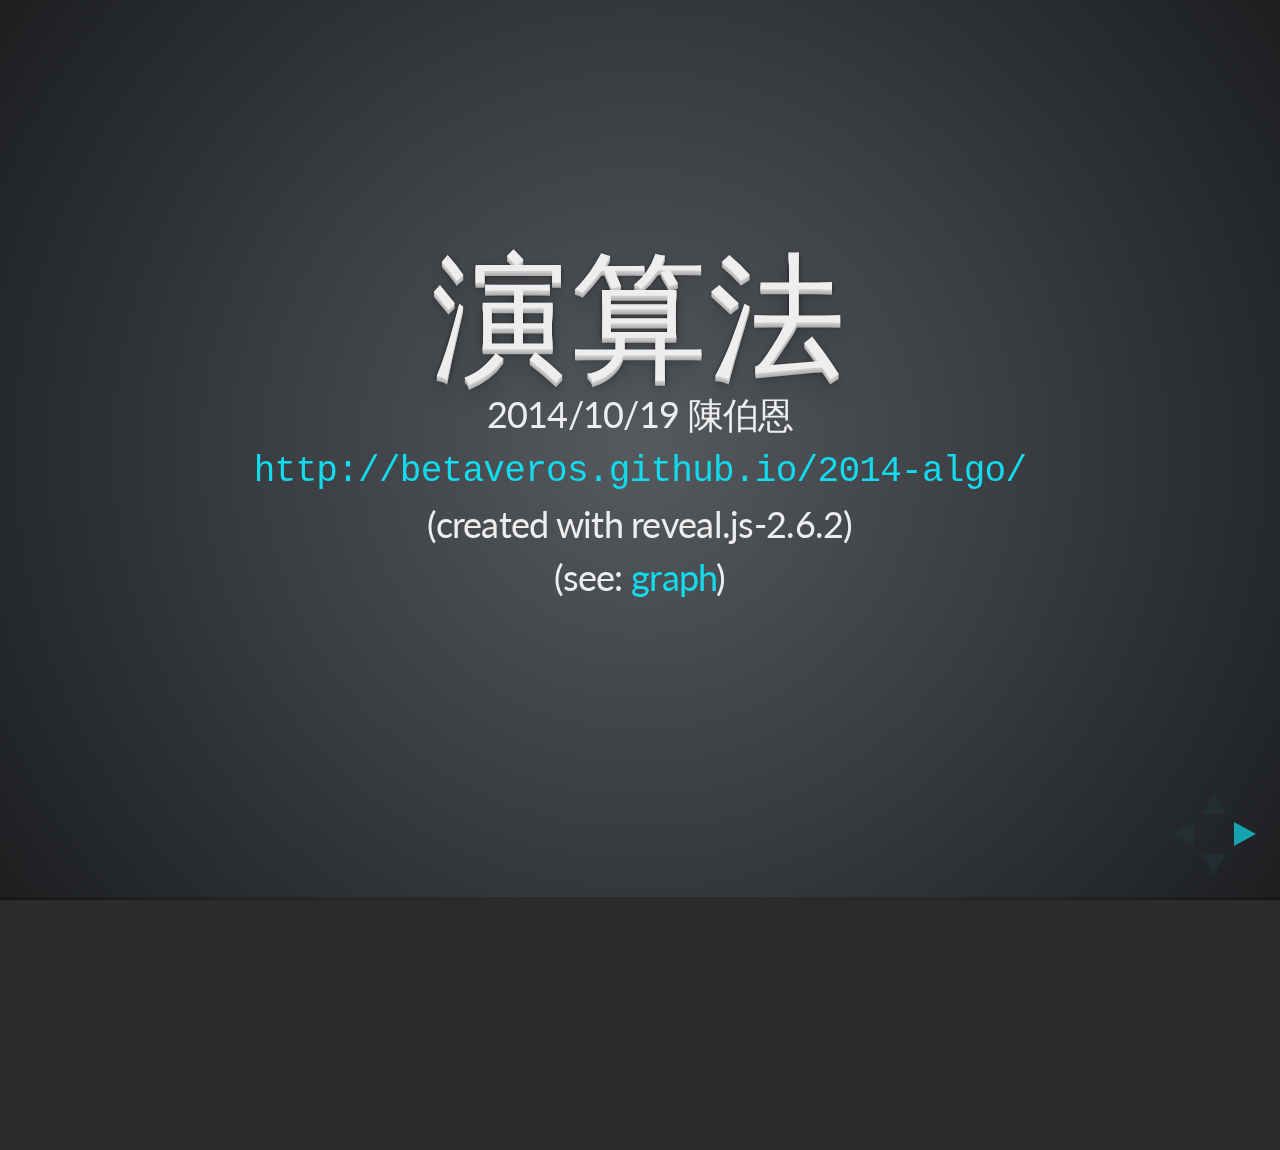
<file: index.html>
<!doctype html>
<html lang="en">
  <!-- vim:set et ts=2 sw=2 sts=2: -->
  <head>
    <meta charset="utf-8">
    <title>演算法／陳伯恩</title>
    <meta name="apple-mobile-web-app-capable" content="yes" />
    <meta name="apple-mobile-web-app-status-bar-style" content="black-translucent" />
    <meta name="viewport" content="width=device-width, initial-scale=1.0, maximum-scale=1.0, user-scalable=no">
    <link rel="stylesheet" href="css/reveal.min.css">
    <link rel="stylesheet" href="css/theme/default.css" id="theme">
    <style>
      table.centertable td, table.centertable th { text-align: center; }
      .reveal sup, .reveal sub { font-size: 75%; } strong { color: #f99; }
      table.boxed { border-collapse: collapse; }
      table.boxed td { border: 2px solid silver; }
      table.boxed td.noboxed { border-width: 0; }
    </style>
    <!-- For syntax highlighting -->
    <link rel="stylesheet" href="lib/css/zenburn.css">

    <!-- If the query includes 'print-pdf', include the PDF print sheet -->
    <script>
      if( window.location.search.match( /print-pdf/gi ) ) {
        var link = document.createElement( 'link' );
        link.rel = 'stylesheet';
        link.type = 'text/css';
        link.href = 'css/print/pdf.css';
        document.getElementsByTagName( 'head' )[0].appendChild( link );
      }
    </script>
    <!--[if lt IE 9]>
    <script src="lib/js/html5shiv.js"></script>
    <![endif]-->
  </head>
  <body>
    <div class="reveal">
      <div class="slides">
        <section>
          <h1>演算法</h1>
          <p>2014/10/19 陳伯恩</p>
          <p><a href="http://betaveros.github.io/2014-algo/#/"><code>http://betaveros.github.io/2014-algo/</code></a></p>
          <p>(created with reveal.js-2.6.2)</p>
          <p>(see: <a href="graph.html">graph</a>)</p>
        </section>

        <section>
          <section>
            <h2>程式世界</h2>
          </section>
          <section>
            <h2>C(++)</h2>
            <ul>
              <li>資訊比賽基本上全靠它</li>
              <li>古老，所以很多人用</li>
              <li>低階，貼近機器</li>
              <li>程式跑得快而且記憶體用的直接，但寫起來比較累</li>
            </ul>
          <pre><code data-trim class="cpp">
bool isPrime(int n) {
    if (n &lt;= 1) return false;
    for (int p = 2; p * p &lt;= n; p++) {
        if (n % p == 0) return false;
    }
    return true;
}
          </code></pre>
          </section>
          <section>
            <h2>Python</h2>
            <ul>
              <li>個人推薦初學者語言</li>
              <li>美國大學似乎越來越多？</li>
              <li>高階，簡潔，配件多，有社群</li>
              <li>Google, NASA, NumPy, Sage...</li>
            </ul>
          <pre><code data-trim class="python">
from math import sqrt
def isPrime(n):
    if n &lt;= 1: return False
    for p in range(2, int(sqrt(n))+1):
        if n % p == 0: return False
    return True
          </code></pre>
          </section>
          <section>
            <h2>JavaScript</h2>
            <ul>
              <li>網路的語言！這個投影片背後就是它</li>
              <li>雖然名字類似，但跟「Java」語言其實不像</li>
              <li>設計有不少（公認為的）缺點⋯⋯例如，沒有整數，只有浮點數⋯⋯</li>
              <li><code>[1] != [1]</code>, <code>[1] == 1</code>!?</li>
            </ul>
          <pre><code data-trim class="javascript">
function isPrime(n) {
    if (n &lt;= 1) return false;
    for (var p = 2; p * p &lt;= n; p++) {
        if (n % p == 0) return false;
    }
    return true;
}
          </code></pre>
          </section>
          <section>
            <h2>Haskell</h2>
            <ul>
              <li>個人嗜好</li>
              <li>純函數式語言，充滿高等數學抽象代數(abstract algebra)跟範疇論(category theory)的東西</li>
              <li>學習Haskell會強迫你重新學習如何寫程式</li>
            </ul>
          <pre><code data-trim class="haskell">
isPrime :: (Integral a) =&gt; a -&gt; Bool
isPrime n
      | n &lt;= 1 = False
      | otherwise = all ((/= 0) . (n `mod`)) $
            takeWhile ((&lt;= n) . (^2)) [2..]
          </code></pre>
          </section>
          <section>
            <h2>以上語言選擇純屬個人觀點</h2>
            <p>程式語言超級多，每個人喜好不同</p>
            <ul>
              <li>C++ ~ Java, Objective-C, C#, D, Go, Rust</li>
              <li>Python, JavaScript ~ Perl, PHP, Ruby, Lua</li>
              <li><a href="https://github.com/jashkenas/coffeescript/wiki/List-of-languages-that-compile-to-JS">compile to JavaScript</a> ~ CoffeeScript, Coco, LiveScript, etc.</li>
              <li>Haskell ~ OCaml/SML, F#, Scala</li>
              <li>還有一大群Lisp: Common Lisp, Scheme, Clojure, Racket</li>
              <li>看<a href="http://www.tiobe.com/index.php/content/paperinfo/tpci/index.html">TIOBE index</a>（雖然它的算法也有人批評）</li>
            </ul>
          </section>
          <section>
            <h2>更別說模組了</h2>
            <p>假設你要<a href="https://wiki.python.org/moin/WebFrameworks/">用Python寫個網站好了</a></p>
            <ul>
              <li>Django?</li>
              <li>Pyramid?</li>
              <li>TurboGears?</li>
              <li>Zope2?</li>
              <li>CubicWeb?</li>
              <li>Flask?</li>
              <li>???</li>
            </ul>
          </section>
          <section>
            <h2>還有工具⋯⋯</h2>
            <table class="reveal centertable">
            <tr><th>Vim</th><th>Git / GitHub</th></tr>
            <tr><td><a href="http://www.vim.org/"><img src="vim_editor.gif" alt="[Vim The editor]" width="250" height="120" /></a></td><td><a href="https://github.com/"><img src="octocat.png" alt="[Octocat]" width="224" height="224" /><br/>©® GitHub 2014</a></td></tr>
            </table>
            <a href="https://github.com/betaveros/2014-algo">Fork me!</a>
          </section>
        </section>
        <section>
          <section>
            <h2>學程式要做什麼？</h2>
            <ul>
              <li>比賽</li>
              <li>寫網頁</li>
              <li>寫遊戲</li>
              <li>工作面試</li>
              <li>協助科展</li>
              <li>好玩</li>
            </ul>
          </section>
          <section>
            <img src="sortgnu.png" alt="Joshua Schulter's Gnome Sort implementation in Piet" width="1026" height="308"/>
            <p><a href="http://www.dangermouse.net/esoteric/piet/samples.html">Piet Program Gallery</a></p>
            <p>&copy; Joshua Schulter under <a href="gpl-2.0.txt">GPL</a></p>
          </section>
          <section>
            <h2>學演算法要做什麼？</h2>
            <ul>
              <li><strong>比賽</strong></li>
            </ul>
            <p>
            當然做其他事情也需要學演算法，但更會遇到很多<strong>架構／設計</strong>的問題，或是需要學習用各種<strong>模組跟API</strong>，或是<strong>debug</strong>。
            </p>
          </section>
        </section>
        <section data-background="#990000">
          <h2>不相關的話到這邊</h2>
        </section>
        <section>
          <section>
            <h2>演算法是什麼？</h2>
            <ul>
              <li>有限(finite)</li>
              <li>明確(definite)</li>
              <li>輸入(input)(零個或更多)</li>
              <li>輸出(output)</li>
              <li>有效(effective)</li><!-- example: addition -->
            </ul>
            <p>(Knuth, <i>The Art of Computer Programming</i>)</p>
          </section>
          <section>
            <h2>演算法是什麼？</h2>
            <img src="324px-LampFlowchart_ZhT.svg.png" alt="flowchart" width="324" height="442" />
            <p>Source: <a href="https://commons.wikimedia.org/wiki/File:LampFlowchart_ZhT.svg">Wikicommons</a></p>
            <p>這是演算法嗎？</p>
          </section>
          <section>
            <h2>演算法是什麼？</h2>
            <p>可以解決的問題：</p>
            <ul>
              <li>GCD</li>
              <li>排序：如何把一個數列重排成遞增的？</li>
              <li>快速冪：如何計算b<sup>n</sup> mod m?</li>
              <li>質數判斷；質因數分解<ul><li>RSA加密法就是依靠沒有快速的質因數分解演算法</li></ul></li>
              <li>凸包：給定一些平面上的點，如何計算它們的凸包頂點？</li>
            </ul>
          </section>
        </section>
        <section>
          <section>
            <h2>GCD</h2>
          </section>
          <section>
            <h2>GCD</h2>
            <p>gcd(a, b) = ?</p>
            <ol class="fragment">
              <li>If b = 0 then gcd(a, b) = a</li>
              <li>If b ≠ 0 then gcd(a, b) = gcd(b, a mod b)</li>
            </ol>
            <p class="fragment">「= 0」、「mod」是有限、明確、有效的。</p>
            <p class="fragment">在GCD裡面再計算一次GCD是明確、有效的（做同樣的判斷、計算，直到有答案為止）。</p>
            <p class="fragment">是有限的（為什麼？）</p>
          </section>
          <section>
            <h2>GCD</h2>
            <table class="reveal centertable">
              <tr><th>a</th><th>b</th></tr>
              <tr><td>39</td><td>15</td></tr>
              <tr class="fragment"><td colspan="2">39 mod 15 = 9</td></tr>
              <tr class="fragment"><td>15</td><td>9</td></tr>
              <tr class="fragment"><td colspan="2">15 mod 9 = 6</td></tr>
              <tr class="fragment"><td>9</td><td>6</td></tr>
              <tr class="fragment"><td colspan="2">9 mod 6 = 3</td></tr>
              <tr class="fragment"><td>6</td><td>3</td></tr>
              <tr class="fragment"><td colspan="2">6 mod 3 = 0</td></tr>
              <tr class="fragment"><td>3</td><td>0</td></tr>
              <tr class="fragment"><td colspan="2">gcd(39, 15) = &hellip; = gcd(3, 0) = 3</td></tr>
            </table>
          </section>
        </section>
        <section>
          <h2>比賽中的演算法是什麼？</h2>
          <ul>
            <li>有限(在時限內跑完)</li>
            <li>明確(能寫成程式碼)</li>
            <li>輸入(出題者給的)</li>
            <li>輸出(必須跟出題者相符)</li>
            <li>有效(能寫成程式碼)</li>
          </ul>
        </section>
        <section>
          <h2>比賽</h2>
          <ul>
            <li>學科能力競賽－校內賽、地區賽、全國賽</li>
            <li>選訓營、(APIO、)IOI</li>
            <li>NPSC (@ 台大)</li>
            <li>ACM-ICPC</li>
            <li>網上：Codeforces, TopCoder, USACO, Google Code Jam etc.</li>
          </ul>
        </section>
        <section>
          <section>
            <h2>比賽時在幹嘛？</h2>
            <ul>
              <li>讀題目</li><!-- bring IOI problems to read -->
              <li>寫程式</li>
              <li>上傳</li>
              <li>等回傳AC, WA, TLE*</li>
              <li>下一題</li>
            </ul>
            <p>線上賽似乎都很殘忍的只回傳部分訊息</p>
          </section>
          <section>
            <img src="cf1.png" alt="Codeforces AC!" width="627" height="221" />
          </section>
          <section>
            <img src="cf2.png" alt="Codeforces WA!" width="624" height="324" />
          </section>
          <section>
            <img src="poj.png" alt="POJ lots of crazy errors" width="522" height="229" />
            <blockquote>
              為信仰而戰！<br/>
              遍、地、開、WA！<br/>
              &mdash; rilak
              <!-- https://www.facebook.com/SEVEnRilak/posts/645397128865575 -->
            </blockquote>
          </section>
        </section>
        <section>
          <section>
            <h2>前提</h2>
            <ul>
              <li>宣告變數、四（五）則運算、輸入輸出</li>
              <li>定義、呼叫函數／子程序</li>
              <li>比較運算子</li>
              <li>if, while, for</li>
              <li>數組(array)</li>
            </ul>
            <p>學過的先做一下題目吧。例如挑戰2013 NPSC高中組決賽破台。(先做A, C, G)</p>
          </section>
          <section>
            <h2>宣告變數、四（五）則運算、輸入輸出</h2>
            <pre><code data-trim class="cpp">
int a, b;
cin &gt;&gt; a &gt;&gt; b;
cout &lt;&lt; a + b &lt;&lt; endl;
cout &lt;&lt; a - b &lt;&lt; endl;
cout &lt;&lt; a * b &lt;&lt; endl;
cout &lt;&lt; a / b &lt;&lt; endl; // !!!
cout &lt;&lt; a % b &lt;&lt; endl; // mod
//   7  / 3 = ?
// (-7) / 3 = ?
// (-7) % 3 = ?
            </code></pre>
          </section>
          <section>
            <h2>宣告變數、四（五）則運算、輸入輸出</h2>
            <pre><code data-trim class="cpp">
int x; // -2^31 ~ 2^31 - 1（通常）
double y; // 浮點，可表示非整數。不完全精確，所以比較時請小心
// 例：abs(y - yy) &lt; 1e-8
long long z; // -2^63 ~ 2^63 - 1（通常）

// 常需要打"long long"都會感到困擾。
typedef long long ll;
ll y;
// 請不要在競賽外這樣寫
            </code></pre>
          </section>
          <section>
            <h2>定義、呼叫函數／子程序</h2>
            <pre><code data-trim class="cpp">
#include &lt;iostream&gt;
using namespace std;
int cube(int x) {
    return x * x * x;
}
int main() {
    cout &lt;&lt; cube(7) &lt;&lt; endl;
}
            </code></pre>
            <p>順帶一提，競賽爭手速跟思考速度，在程式競賽之外寫<code>using namespace std;</code>其實不是好習慣</p>
          </section>
          <section>
            <h2>比較運算子</h2>
            <pre><code data-trim class="cpp">
int a, b;
cin &gt;&gt; a &gt;&gt; b;
if (a == b) cout &lt;&lt; "相等" &lt;&lt; endl;
if (a != b) cout &lt;&lt; "不相等" &lt;&lt; endl;
if (a &lt; b) cout &lt;&lt; "小於" &lt;&lt; endl;
if (a &gt; b) cout &lt;&lt; "大於" &lt;&lt; endl;
if (a &lt;= b) cout &lt;&lt; "小於等於" &lt;&lt; endl;
if (a &gt;= b) cout &lt;&lt; "大於等於" &lt;&lt; endl;
            </code></pre>
            <p>單獨<code>!</code>就是「非」的意思，跟<code>=</code>結合為「不等於」很好記。（晚一點會看到）</p>
          </section>
          <section>
            <h2>if, while, for</h2>
            <pre><code data-trim class="cpp">
#include &lt;iostream&gt;
void printTwoFactors(int x) {
    int c = 0;
    while (x % 2 == 0) { x /= 2; c++; } // 被執行零至多次，直到x是奇數為止
    if (c &gt; 0) { // 執行一次，或不執行
        cout &lt;&lt; "2^" &lt;&lt; c &lt;&lt; " * " &lt;&lt; x &lt;&lt; endl;
    } else { // if後的else可加可不加
        cout &lt;&lt; x &lt;&lt; endl;
    }
}
int main() {
    for (int i = 0; i &lt; 100; i++) { // 最常用法
        printTwoFactors(i); // i會跑遍1到100
    }
}
            </code></pre>
          </section>
          <section>
            <h2>數組(array)</h2>
            <p><code>int a0, a1, a2, a3, ..., a99;</code></p>
            <p>⇒ <code>int a[100];</code></p>
            <p><code>a[0], a[1], a[2], ..., a[99];</code></p>
            <pre><code data-trim class="cpp">
#include &lt;iostream&gt;
int div[100];
int main() {
    for (int i = 1; i &lt; 100; i++) {
        for (int j = i; j &lt; 100; j += i) { // j = i, 2i, 3i...
            div[j]++;
        }
        cout &lt;&lt; i &lt;&lt; ": " &lt;&lt; div[i] &lt;&lt; endl;
    }
}
            </code></pre>
          </section>
        </section>
        <section>
          <section>
            <h2>進階語法</h2>
            <p>初階可以先跳過；大約照重要性跟實用性遞減排序。</p>
            <p>我寫的有點過火，不用看完</p>
            <ul>
              <li><code>?:</code></li>
              <li>邏輯運算子</li>
              <li><code>&lt;algorithm&gt;</code>, <code>&lt;vector&gt;</code></li>
              <li><code>&lt;cstdio&gt;</code></li>
            </ul>
          </section>
          <section>
            <h2><code>?:</code></h2>
            <p>可以當成一個值或算式的<code>if</code>/<code>else</code></p>
            <pre><code data-trim class="cpp">
if (a == 1) {
    cout &lt;&lt; b &lt;&lt; endl;
} else {
    cout &lt;&lt; (-b) &lt;&lt; endl;
}
            </code></pre>
            <p>↕</p>
            <pre><code data-trim class="cpp">
cout &lt;&lt; (a == 1 ? b : (-b)) &lt;&lt; endl;
            </code></pre>
            <p>另外，<code>==</code>跟其他比較式的結果都也是數字：0（false、假）或1（true、真）</p>
            <p><code>if</code>、<code>while</code>、<code>for</code>、<code>?:</code>都把0當成false，≠0當成true。不過你不知道這件事寫出來的程式會比較可讀。</p>
          </section>
          <section>
            <h2>邏輯運算子</h2>
            <p><code>&amp;&amp;</code>, <code>||</code>, <code>!</code></p>
            <p>and, or, not</p>
            <p>「且」、「或」、「非」</p>
            <p><code>1 &amp;&amp; 1</code> = 1</p>
            <p><code>1 &amp;&amp; 0</code> = <code>0 &amp;&amp; 1</code> = <code>0 &amp;&amp; 0</code> = 0</p>
            <p><code>1 || 1</code> = <code>1 || 0</code> = <code>0 || 1</code> = 1</p>
            <p><code>0 || 0</code> = 0</p>
            <pre><code data-trim class="cpp">
if (a == 0 || b == 0) {
    cout &lt;&lt; "至少有一個0";
}
            </code></pre>
          </section>
          <section>
            <h2><code>&lt;algorithm&gt;</code>, <code>&lt;vector&gt;</code></h2>
            <pre><code data-trim class="cpp">
#include &lt;algorithm&gt;
#include &lt;vector&gt;
using namespace std;
int a[100];
vector&lt;int&gt; v;
int main() {
    for (int i = 0; i &lt; 100; i++) {
        cin &gt;&gt; a[i];
    }
    for (int i = 0; i &lt; 100; i++) {
        int x; scanf("%d", &amp;x);
        v.push_back(x); // !
    }
    sort(a, a + 100); // !!
    sort(v.begin(), v.end()); // !!!
}
            </code></pre>
          </section>
          <section>
            <h2><code>&lt;cstdio&gt;</code></h2>
            <p>雖然cin, cout用起來很順手，不過比賽用它遲早會被雷：</p>
            <p><strong>速度慢！</strong></p>
            <pre><code data-trim class="cpp">
#include &lt;cstdio&gt;
using namespace std;
int main() {
    int a, b;
    scanf("%d%d", &amp;a, &amp;b);
    printf("%d%d", a, b);
}
            </code></pre>
            <p>C留下來的函數，所以傳入<code>scanf</code>的變數需要用<code>&amp;</code>（包成指標）。</p>
            <ul>
              <li><code>%d</code> = int</li>
              <li><code>%lld</code> OR <code>%I64d</code> (看OS) = long long</li>
            </ul>
          </section>
          <section>
            <h2><code>&lt;cstdio&gt;</code></h2>
            <p>不過如果要輸出浮點數的時候⋯⋯</p>
            <pre><code data-trim class="cpp">
#include &lt;cstdio&gt;
#include &lt;iostream&gt;
#include &lt;iomanip&gt;
using namespace std;
int main() {
    double x;
    printf("%.15lf\n", x);
    cout &lt;&lt; fixed &lt;&lt; setprecision(15) &lt;&lt; x &lt;&lt; endl;
}
            </code></pre>
          </section>
          <section>
            <h2><code>&lt;cstdio&gt;</code></h2>
            <p>對了，還有字串輸入輸出</p>
            <p>字串結尾有一個\0 (ascii 0)</p>
            <pre><code data-trim class="cpp">
#include &lt;cstdio&gt;
#include &lt;iostream&gt;
using namespace std;
char buf[108]; // 小心\r\n\0
int main() {
    // 機車的事情是這四個東西處理「讀到什麼時候都不一樣
    scanf("%100s", buf); // 讀到空白（包括\n），不讀空白本身
    // buf已經是指標（陣列），所以不用包
    fgets(buf, 100, stdin); // 讀到\n，會讀\n本身，還會放進buf
    cin.get(buf, 100); // 讀到\n，不讀\n本身
    cin.getline(buf, 100); // 讀到\n，會讀\n，但不會寫進buf
}
            </code></pre>
          </section>
          <section>
            <h2>struct</h2>
            <pre><code data-trim class="cpp">
#include &lt;cmath&gt;
struct Point {
    int x;
    int y;
};
Point pts[100];
vector&lt;Point&gt; ptv;
double dist(Point a, Point b) {
    double xd = a.x - b.x;
    double yd = a.y - b.y;
    return std::sqrt(xd * xd + yd * yd);
}
            </code></pre>
          </section>
          <section>
            <h2>為什麼要struct</h2>
            <pre><code data-trim class="cpp">
#include &lt;bits/stdc++.h&gt;
struct Point {
    int x;
    int y;
    // ↓↓↓ 這一行基本上要背起來 ↓↓↓
    bool operator&lt;(const Point &amp; o) const {
        if (x != o.x) return x &lt; o.x;
        return y &lt; o.y;
    }
};
vector&lt;Point&gt; ptv;
int main() {
    // ... 輸入到ptv之類的 ...
    sort(ptv.begin(), ptv.end());
}
            </code></pre>
          </section>
          <section>
            <h2>reference</h2>
            <p>（中文似乎真的翻做「參考」，不過我覺得「別名」比較貼切）</p>
            <p>函數要修改外面傳進來的變數的時候（常常用來回傳多個值）</p>
            <pre><code data-trim class="cpp">
int egcd(int a, int b, int &amp; ac, int &amp; bc) {
    if (a == 0) { ac = 0; bc = 1; return b; }
    int g = egcd(b % a, a, bc, ac);
    ac -= (b / a) * bc;
    return g;
}
            </code></pre>
          </section>
          <section>
            <h2><code>&lt;map&gt;</code></h2>
            <pre><code data-trim class="cpp">
int arr[100], sarr[100];
map&lt;int,int&gt; inv;
int main() {
    for (int i = 0; i &lt; 100; i++) {
        int a;
        cin &gt;&gt; a;
        arr[i] = sarr[i] = a;
    }
    sort(sarr, sarr + 100);
    fori (i, 0, 100) inv[sarr[i]] = i;
    fori (i, 0, 100) {
        cout &lt;&lt; arr[i] &lt;&lt; " " &lt;&lt; inv[arr[i]] &lt;&lt; endl;
    }
}
            </code></pre>
          </section>
          <section>
            <h2><code>&lt;set&gt;</code></h2>
            <pre><code data-trim class="cpp">
set&lt;int&gt; s;
int main() {
    for (int i = 0; i &lt; 100; i++) {
        int a;
        cin &gt;&gt; a;
        if (s.count(a)) {
            cout &lt;&lt; a &lt;&lt; endl;
        } else {
            s.insert(a);
        }
    }
}
            </code></pre>
          </section>
          <section>
            <h2><code>&lt;queue&gt;</code></h2>
            <p>（在比賽裡）queue用<code>deque</code>模擬就好了，其實想要的是<code>priority_queue</code></p>
            <pre><code data-trim class="cpp">
priority_queue&lt;int,vector&lt;int&gt;,greater&lt;int&gt; &gt; q;
// 傳greater表示希望top要是最小的。
// 邏輯：不傳的結果是less，平常的priority（優先序）要最大的先做。
int main() {
    q.push(1);
    for (int i = 0; i &lt; 10000; i++) {
        int x = q.top();
        q.pop();
        q.push(x * 2);
        if (x % 2 == 0) q.push(x * 3);
    }
    printf("%d\n", q.top());
}
            </code></pre>
          </section>
          <section>
            <h2>STL etc.</h2>
            <ul>
              <li><code>&lt;deque&gt;</code>, <code>&lt;list&gt;</code></li>
              <li><code>&lt;queue&gt;</code> → <code>priority_queue</code></li>
              <li><code>&lt;set&gt;</code> → <code>multiset</code></li>
              <li><code>&lt;map&gt;</code> → <code>multimap</code></li>
              <li><code>&lt;utility&gt;</code> → <code>pair</code></li>
            </ul>
            <pre><code data-trim class="cpp">
cout.precision(15);
cout &lt;&lt; setprecision(15) &lt;&lt; fixed;
            </code></pre>
          </section>
          <section>
            <h2>預處理器(preprocessor)</h2>
            <p><strong>千萬不要在競賽或練習以外的場合寫這種鬼東西</strong></p>
            <pre><code data-trim class="cpp">
#define fori(i,s,e) for (int i = (s); i &lt; ((int)e); i++)
// ↑↑↑ 其他常見寫法：FOR, REP
#define allof(s) (s).begin(), (s).end()
// ↑↑↑ 其他常見寫法：ALL
#define scan_d(x) scanf("%d",&amp;(x))
#define scan_dd(x,y) scanf("%d%d",&amp;(x),&amp;(y))
vector&lt;int&gt; v;
int main() {
    fori (i, 0, 100) {
        int x; scan_d(x);
        v.push_back(i + x);
    }
    sort(allof(v));
}
            </code></pre>
          </section>
          <section>
            <h2>預處理器(preprocessor)</h2>
            <pre><code data-trim class="cpp">
// #define NDEBUG
// ↑↑↑ 也影響到&lt;cassert&gt;
#ifdef NDEBUG
#define debugf(...) ((void)0)
#else
#define debugf(...) fprintf(stderr, __VA_ARGS__)
#endif
            </code></pre>
          </section>
          <section>
            <h2>位元運算</h2>
            <pre><code data-trim class="cpp">
// 也適用於int，不過純粹拿來做位元運算的數通常用unsigned:
unsigned int a; // 0 ~ 2^32 - 1
unsigned long long b; // 0 ~ 2^64 - 1
cin &gt;&gt; a &gt;&gt; b;
cout &lt;&lt; (~a) &lt;&lt; endl;
cout &lt;&lt; (a &amp; b) &lt;&lt; endl;
cout &lt;&lt; (a | b) &lt;&lt; endl;
cout &lt;&lt; (a ^ b) &lt;&lt; endl; // 不是冪哦
cout &lt;&lt; (a &lt;&lt; b) &lt;&lt; endl; // 跟cout的意義完全不相干
cout &lt;&lt; (a &gt;&gt; b) &lt;&lt; endl; // 跟cin的意義完全不相干
            </code></pre>
          </section>
          <section>
            <h2>pointer（指標）</h2>
            <p>C留下來的。通常可以用reference的時候就盡量用reference（不會莫名奇妙爆掉），不過如果要寫複雜的資料結構(treap!!!)就不可避免</p>
            <pre><code data-trim class="cpp">
struct Node {
  int key;
  Node * lc;
  Node * rc;
  Node(int k): key(k), lc(NULL), rc(NULL) {}
  Node * find(int k) {
    if (k == key) return this;
    if (k &lt; key) return (lc == NULL) ? NULL : lc-&gt;find(k);
    return (rc == NULL) ? NULL : rc-&gt;find(k);
  }
};
            </code></pre>
          </section>
          <section>
            <h2>iterators / foreach</h2>
            <pre><code data-trim class="cpp">
vector&lt;int&gt; v;
int main() {
    // ... 輸入到v之類的 ...
    for (vector&lt;int&gt;::iterator it = v.begin();
            it != v.end();
            it++) {
        *it *= 2;
    }
    // 下面要編譯器夠新！
    for (int &amp; x : it) { x *= 2; }
    for (auto &amp; x : it) { x *= 2; }
}
// map&lt;int,char&gt;::iterator it
// pair&lt;int,char&gt; p = *it
            </code></pre>
          </section>
          <section>
            <h2>lambda</h2>
            <p>要編譯器夠新！</p>
            <pre><code data-trim class="cpp">
int main() {
    int x, y, z;
    auto rotate = [&amp;](){
        int temp = z;
        y = x;
        z = y;
        x = temp;
    };
    cin &gt;&gt; x &gt;&gt; y &gt;&gt; z;
    cout &lt;&lt; x;
    rotate();
    cout &lt;&lt; x;
    rotate();
    cout &lt;&lt; x;
}
            </code></pre>
          </section>
          <section>
            <h2>其他莫名奇妙的運算</h2>
            <p>真的很少用了，大概只有時限超緊的位元枚舉</p>
            <pre><code data-trim class="cpp">
unsigned int a;
cin &gt;&gt; a;
cout &lt;&lt; __builtin_clz(a) &lt;&lt; endl;
cout &lt;&lt; __builtin_ctz(a) &lt;&lt; endl;
cout &lt;&lt; __builtin_popcount(a) &lt;&lt; endl;
// __builtin_popcountl(unsigned long)
// __builtin_popcountll(unsigned long long)
            </code></pre>
          </section>
        </section>
        <section>
          <section>
            <h2>最無聊的A + B Problem</h2>
            <p>讀入兩個整數（絕對值不會「很大」），輸出這兩個數字之和</p>
            <p><a href="http://tioj.ck.tp.edu.tw/problems/1002">TIOJ 1002</a></p>
            <p><a href="http://zerojudge.tw/ShowProblem?problemid=a002">Zerojudge a002 (+必須處理多筆輸入)</a></p>
          </section>
          <section>
            <h2><code>iostream</code> version</h2>
            <pre><code data-trim class="cpp">
#include &lt;iostream&gt;
using namespace std;
int main() {
    int a, b;
    while (cin &gt;&gt; a &gt;&gt; b)
        cout &lt;&lt; a + b &lt;&lt; "\n";
    }
}
            </code></pre>
          </section>
          <section>
            <h2><code>cstdio</code> version</h2>
            <pre><code data-trim class="cpp">
#include &lt;cstdio&gt;
using namespace std;
int main() {
    int a, b;
    while (scanf("%d %d", &amp;a, &amp;b) != EOF) {
        printf("%d\n", a + b);
    }
}
            </code></pre>
          </section>
        </section>
        <section>
          <h2>很不正常的例子</h2>
          <h3>NPSC 2008 高中組決賽pB: 幼稚國王去旅行</h3>
          <p><a href="http://zerojudge.tw/ShowProblem?problemid=b209">Zerojudge b209</a>。請自己閱讀題目。還沒有AC過競賽題目的人可以先寫它。</p>
        </section>
        <section>
          <h2>你已經可以寫很多題目了</h2>
          <p>（加一點點數學底子）</p>
          <p><a href="http://www.tcgs.tc.edu.tw:1218/Problems">Green Judge基礎題庫</a></p>
          <p>TIOJ
          <a href="http://tioj.ck.tp.edu.tw/problems/1015">1015</a>,
          <a href="http://tioj.ck.tp.edu.tw/problems/1054">1054</a>,
          <a href="http://tioj.ck.tp.edu.tw/problems/1055">1055</a>,
          <a href="http://tioj.ck.tp.edu.tw/problems/1003">1003</a>, <a href="http://tioj.ck.tp.edu.tw/problems/1004">1004</a>, <a href="http://tioj.ck.tp.edu.tw/problems/1005">1005</a>(<a href="#/10/5">會輸出浮點數輸出到第X位</a>)</p>
          <p>ZJ <a href="http://zerojudge.tw/ShowProblem?problemid=a005">a005</a>, <a href="http://zerojudge.tw/ShowProblem?problemid=a147">a147</a>, <a href="http://zerojudge.tw/ShowProblem?problemid=a038">a038</a>, <a href="http://zerojudge.tw/ShowProblem?problemid=a034">a034</a>,
          <a href="http://zerojudge.tw/ShowProblem?problemid=a693">a693</a>,
          <a href="http://zerojudge.tw/ShowProblem?problemid=a694">a694</a>
          </p>
        </section>
        <section>
          <h2>資源</h2>
          <ul>
            <li><a href="http://www.tcgs.tc.edu.tw:1218/Problems">Green Judge</a>（台中女中，最多基礎題目）</li>
            <li><a href="http://zerojudge.tw/">Zerojudge</a>（＊題目品質不一<s>，不過至少可以測NPSC</s>）</li>
            <li><a href="http://hoj.twbbs.org/judge/">HSNU Online Judge</a>（師大附中，請確實填好資料）</li>
            <li><a href="http://tioj.ck.tp.edu.tw/">TIOJ Infor Online Judge</a>（建中，原名「Temporary」）</li>
          </ul>
          <h3>不怕英文的話，多的不得了</h3>
          <ul>
            <li><a href="http://codeforces.com/">Codeforces</a></li>
            <li><a href="http://usaco.org/">USACO</a></li>
            <li><a href="http://www.topcoder.com/">TopCoder</a></li>
            <li><a href="http://uva.onlinejudge.org/">UVa Online Judge</a></li>
            <li><a href="http://www.spoj.com/">Sphere Online Judge</a></li>
          </ul>
        </section>
        <section>
          <section>
            <h2>排序(Sorting)</h2>
            <p>基本的逃不掉。</p>
            <p>動畫支援～<a href="http://betaveros.github.io/VisualSort/">VisualSort</a></p>
          </section>
          <section>
            <h2>Selection Sort（選擇排序法）</h2>
            <p>先掃描一次，「選擇」最小的元素移到最左邊</p>
            <p>再掃描一次，「選擇」第二小的元素移到左邊</p>
            <p>再掃描一次，「選擇」第三小的元素移到左邊</p>
            <p>⋯⋯</p>
            <p>每次掃描，「選擇」剩下元素最小的移到左邊</p>
            <p>（如何選擇最小的元素？）</p>
          </section>
          <section>
            <h2>Selection Sort（選擇排序法）</h2>
            <pre><code data-trim class="cpp">
for (int i = 0; i &lt; length; i++) {
    int minIndex = i;
    for (int j = i + 1; j &lt; length; j++) {
        if (a[j] &lt; a[minIndex]) minIndex = j;
    }
    if (minIndex != i) {
        int tmp = a[i]; a[i] = a[minIndex]; a[minIndex] = t;
        // swap(a[i], a[minIndex]); in &lt;algorithm&gt;
    }
}
            </code></pre>
          </section>
          <section>
            <h2>Insertion Sort（插入排序法）</h2>
            <p>第一個元素不用排序</p>
            <p>第二個元素放到第一個元素前面或後面</p>
            <p>第三個元素放到前兩個元素前面或中間或後面</p>
            <p>第四個元素放到前三個元素某處</p>
            <p>⋯⋯</p>
            <p>左邊有一串已排序好，每次把右邊的下一個數字「插入」左邊的正確位置</p>
          </section>
          <section>
            <h2>Merge Sort</h2>
            <p>Divide &amp; Conquer 分而治之</p>
            <p>排序左半，排序右半，合併！</p>
            <ul>
              <li>合併的時候像Selection Sort每次拿最小的，不過因為兩半已經被排序好，所以至多只需要檢查兩個元素</li>
            </ul>
            <p>★ VisualSort的動畫其實不準，正統的Merge sort需要額外記憶體暫存（不然合併的時候會一直動到中間的元素，幾乎跟Insertion Sort一樣差）</p>
          </section>
          <section>
            <h2>排序(Sorting)</h2>
            <p>排序演算法還有很多。有實際用途的包括：</p>
            <ul>
              <li>quicksort</li>
              <li>heap sort</li>
              <li>counting sort</li>
              <li>radix sort</li>
            </ul>
            <p>沒有實際用途的包括：</p>
            <ul>
              <li>bubble sort</li>
              <li>gnome sort</li>
              <li>stooge sort</li>
              <li>bogosort</li>
              <li>...</li>
            </ul>
          </section>
          <section>
            <h2>排序(Sorting)</h2>
            <p>不過幾乎所有競賽中都輪不到自己寫～</p>
            <p><code>std::sort(v.begin(), v.end());</code></p>
          </section>
          <section>
            <p>另外你也可以自訂排序順序，一種方法是在<a href="#/10/8"><code>struct</code>定義<code>operator&lt;</code></a>，另一種是傳函數給<code>std::sort</code>：</p>
            <pre><code data-trim class="cpp">
bool cmp(int a, int b) {
    // a要在b前面嗎？
    return a &gt; b;
}
            </code></pre>
            <p><code>std::sort(v.begin(), v.end(), cmp);</code></p>
            <p>練習：ZJ <a href="http://zerojudge.tw/ShowProblem?problemid=a225">a225</a>, <a href="http://zerojudge.tw/ShowProblem?problemid=a915">a915</a></p>
          </section>
        </section>
        <section>
          <section>
            <h2>時間複雜度</h2>
            <h3>Time Complexity</h3>
            <p>程式跑得夠快很重要（不然會<strong>TLE</strong>！）</p>
            <p>不過怎麼知道「多快」呢？</p>
          </section>
          <section>
            <h2>時間複雜度</h2>
            <pre><code data-trim data-noescape class="bash">
$ time ./<a href="http://usaco.org/index.php?page=viewproblem2&cpid=436" style="text-decoration: underline">fairphoto</a>
real   0m0.771s
user   0m0.763s
sys    0m0.005s
$ time ./fairphoto
real   0m0.765s
user   0m0.758s
sys    0m0.005s
$ time ./fairphoto
real   0m0.781s
user   0m0.773s
sys    0m0.006s
$ time ./fairphoto
real   0m0.778s
user   0m0.771s
sys    0m0.005s
            </code></pre>
          </section>
          <section>
            <h2>時間複雜度</h2>
            <p>不能只用跑的⋯⋯</p>
            <pre><code data-trim data-noescape class="cpp">
for (int i = 0; i &lt; length; i++) {
    int minIndex = i;
    for (int j = i + 1; <span class="fragment highlight-red">j &lt; length; j++</span>) {
        <span class="fragment highlight-red">if (a[j] &lt; a[minIndex]) minIndex = j;</span>
    }
    if (minIndex != i) {
        swap(a[i], a[minIndex]);
    }
}
            </code></pre>
            <p>那一步會被跑最多次？</p>
          </section>
          <section>
            <h2>時間複雜度</h2>
            <pre><code data-trim class="cpp">
for (int i = 0; i &lt; length; i++) {
    int minIndex = i;
    for (int j = i + 1; j &lt; length; j++) {
        if (a[j] &lt; a[minIndex]) minIndex = j;
    }
    if (minIndex != i) {
        swap(a[i], a[minIndex]);
    }
}
            </code></pre>
            <p class="fragment">檢查<code>j &lt; length</code>會被執行n(n+1)/2次</p>
            <p class="fragment"><code>j++</code>會被執行n(n-1)/2次。</p>
            <p class="fragment"><code>a[j] &lt; a[minIndex]</code>會被執行n(n-1)/2次。(n = length)</p>
            <p class="fragment"><code>minIndex = j;</code>會被執行0次~n(n-1)/2次。</p>
          </section>
          <section>
            <h2>可是還是不能直接算出處理器要幾「步」</h2>
            <pre><code data-trim class="asm">
100000e54: 44 8b 1d bd 01 00 00  mov    0x1bd(%rip),%r11d
100000e5b: 45 85 db              test   %r11d,%r11d
100000e5e: 7e 5a                 jle    100000eba &lt;__Z7selsortv+0x6a&gt;
100000e60: 41 b8 01 00 00 00     mov    $0x1,%r8d
100000e66: 45 31 d2              xor    %r10d,%r10d
100000e69: 48 8d 15 b0 01 00 00  lea    0x1b0(%rip),%rdx
100000e70: 4d 8d 4a 01           lea    0x1(%r10),%r9
100000e74: 45 39 d9              cmp    %r11d,%r9d
100000e77: 4c 89 c1              mov    %r8,%rcx
100000e7a: 44 89 d7              mov    %r10d,%edi
100000e7d: 7d 3b                 jge    100000eba &lt;__Z7selsortv+0x6a&gt;
            </code></pre>
            <p>@_@</p>
          </section>
          <section>
            <h2>怎麼辦？</h2>
          </section>
          <section>
            <h2>Big-O Notation</h2>
            <p>c<sub>1</sub>n(n+1)/2 + c<sub>2</sub>n(n-1)/2 + c<sub>3</sub>n + &hellip;</p>
            <p class="fragment">(c<sub>1</sub>/2 + c<sub>2</sub>/2) × n<sup>2</sup> + &hellip;</p>
            <p class="fragment"><strong>O(n<sup>2</sup>)</strong></p>
            <p class="fragment">f(x) ∈ O(g(x)) &hArr; ∃ M, x<sub>0</sub> s.t. ∀ x &gt; x<sub>0</sub>, |f(x)| ≤ M|g(x)|</p>
            <p class="fragment">（更嚴謹的話可以寫Big-Theta Notation: Θ(n<sup>2</sup>)）</p>
          </section>
          <section>
            <h2>Big-O Notation</h2>
            <p>通常常數不會太大，演算法要跑完的重點是當n很大的時候造成的時間成長</p>
            <p>目標大概是「10<sup>7</sup>件事情」</p>
          </section>
          <section>
            <h2>Big-O Notation</h2>
            <p><a href="https://en.wikipedia.org/wiki/Time_complexity#Table_of_common_time_complexities">Wikipedia</a> |
            <a href="https://zh.wikipedia.org/wiki/%E6%97%B6%E9%97%B4%E5%A4%8D%E6%9D%82%E5%BA%A6#.E5.B8.B8.E8.A7.81.E6.97.B6.E9.97.B4.E5.A4.8D.E6.9D.82.E5.BA.A6.E5.88.97.E8.A1.A8">維基百科</a></p>
            <table class="reveal">
              <tr><th>O</th><th>n?</th></tr>
              <tr><td>O(log n)</td><td>10<sup>100</sup>+</td></tr>
              <tr><td>O(n)</td><td>10<sup>6</sup> ~ 10<sup>7</sup></td></tr>
              <tr><td>O(n log n)</td><td>10<sup>5</sup> ~ 3 × 10<sup>5</sup></td></tr>
              <tr><td>O(n<sup>2</sup>)</td><td>10<sup>3</sup> ~ 3 × 10<sup>3</sup></td></tr>
              <tr><td>O(n<sup>3</sup>)</td><td>100</td></tr>
              <tr><td>O(2<sup>n</sup>)</td><td>20 ~ 25</td></tr>
              <tr><td>O(n!)</td><td>8 ~ 10</td></tr>
            </table>
          </section>
          <section>
            <h2>Big-O Notation例外</h2>
            <p><a href="http://codeforces.com/contest/356/problem/D">Codeforces 207 Div 1 D: Bags and Coins</a></p>
            <p>不用位元運算硬壓到常數÷32就會</p>
            <ul>
              <li>TLE</li>
              <li>TLE</li>
              <li>TLE</li>
              <li>TLE</li>
            </ul>
            <p>不過這種題目很少</p>
          </section>
          <section>
            <h2>Merge Sort?</h2>
            <p>花的時間叫做T(n)</p>
            <p class="fragment">排序左半 → T(n/2)</p>
            <p class="fragment">排序右半 → T(n/2)</p>
            <p class="fragment">合併：O(n)</p>
            <p class="fragment"><strong>T(n) = 2T(n/2) + kn</strong></p>
            <p class="fragment"><strong>???</strong></p>
          </section>
          <section>
            <h2>Merge Sort?</h2>
            <table class="reveal centertable boxed">
            <tr><td colspan="8">8</td></tr>
            <tr>
              <td colspan="4">4</td>
              <td colspan="4">4</td>
            </tr>
            <tr>
              <td colspan="2">2</td>
              <td colspan="2">2</td>
              <td colspan="2">2</td>
              <td colspan="2">2</td>
            </tr>
            <tr>
              <td>1</td><td>1</td><td>1</td><td>1</td><td>1</td><td>1</td><td>1</td><td>1</td>
            </tr>
            </table>
          </section>
          <section>
            <h2>Merge Sort?</h2>
            <table class="reveal centertable boxed">
            <tr><td colspan="13">13</td></tr>
            <tr>
              <td colspan="7">7</td>
              <td colspan="6">6</td>
            </tr>
            <tr>
              <td colspan="4">4</td>
              <td colspan="3">3</td>
              <td colspan="3">3</td>
              <td colspan="3">3</td>
            </tr>
            <tr>
              <td colspan="2">2</td>
              <td colspan="2">2</td>
              <td colspan="2">2</td>
              <td>1</td>
              <td colspan="2">2</td>
              <td>1</td>
              <td colspan="2">2</td>
              <td>1</td>
            </tr>
            <tr>
              <td>1</td>
              <td>1</td>
              <td>1</td>
              <td>1</td>
              <td>1</td>
              <td>1</td>
              <td class="noboxed"></td>
              <td>1</td>
              <td>1</td>
              <td class="noboxed"></td>
              <td>1</td>
              <td>1</td>
              <td class="noboxed"></td>
            </tr>
            </table>
            <p class="fragment"><strong>O(n log n)</strong>，也是一般*排序最好的速度</p>
            <p>嚴謹／一般做法，參見<a href="https://en.wikipedia.org/wiki/Master_theorem">Master Theorem</a></p>
          </section>
        </section>
        <section>
          <section>
            <h2>Exponentiation</h2>
            <p>其實競賽中幾乎永遠都是Modular exponentiation，因為大數又難寫又把複雜度搞得亂七八糟</p>
            <p>「請輸出答案mod 10<sup>9</sup> + 7」（是質數）</p>
          </section>
          <section>
            <h2>Exponentiation</h2>
            <p>10<sup>123456789</sup> mod 10<sup>9</sup> + 7</p>
            <pre class="fragment"><code data-trim class="cpp">
long long p = 1;
for (int i = 0; i &lt; 123456789; i++) {
    p = (10 * p) % 1000000007;
}
            </code></pre>
          </section>
          <section>
            <h2>Exponentiation</h2>
            <p>10<sup>123456789</sup> = 10<sup>123456788</sup> × 10 mod 10<sup>9</sup> + 7</p>
            <p>10<sup>123456789</sup> = 10<sup>123456787</sup> × 10 × 10 mod 10<sup>9</sup> + 7</p>
            <p>10<sup>123456789</sup> = 10<sup>123456786</sup> × 10 × 10 × 10 mod 10<sup>9</sup> + 7</p>
            <p>如果是競賽這樣算大概會TLE，不過自己跑應該還是跑得出來</p>
            <p class="fragment">挑戰計算：2<sup>10<sup>16</sup></sup> mod 10<sup>17</sup> + 3</p>
            <p class="fragment">Hint: 10<sup>123456789</sup> = 10<sup>61728394</sup> × 10<sup>61728394</sup> × 10</p>
          </section>
          <section>
            <h2>這樣乘會爆long long的說</h2>
            <p>對不起我錯了</p>
            <p>小心的話，在蠻大的mod下面乘兩個long long還是做得到的啦：</p>
            <pre><code data-trim class="cpp">
long long mmul(long long a, long long b) {
    long long res = 0;
    while (a) {
        if (a % 2 == 1) res = (res + b) % MOD;
        a /= 2;
        b = (b * 2) % MOD;
    }
    return res;
}
</code></pre>
            <p>會做了嗎？</p>
          </section>
        </section>
        <section>
          <section>
            <h2>Dynamic Programming (DP)</h2>
            <p>並非單一演算法，而是一套想法，可以發展很多演算法。</p>
          </section>
          <section>
            <h2>Dynamic Programming (DP)</h2>
            <p>把一個問題切成小塊。</p>
            <p>重複子問題overlapping subproblems</p>
            <p>最佳子結構optimal substructure</p>
          </section>
          <section>
            <h2>Dynamic Programming (DP)</h2>
            <p>Fibonacci</p>
            <pre><code data-trim class="cpp">
int fibo(int ix) {
    // F(0) = 0, F(1) = 1
    if (ix == 0 || ix == 1) return ix;
    return fibo(ix - 1) + fibo(ix - 2);
}
            </code></pre>
            <p>跑跑看？</p>
          </section>
          <section>
            <h2>Dynamic Programming (DP)</h2>
            <p>fibo(10)</p>
            <p class="fragment">fibo(9) + fibo(8)</p>
            <p class="fragment">fibo(8) + fibo(7) + fibo(8)</p>
            <p class="fragment"><strong>fibo(8)</strong> + fibo(7) + <strong>fibo(8)</strong><br/>Overlapping Subproblems!</p>
          </section>
          <section>
            <h2>Dynamic Programming (DP)</h2>
            <p>Fibonacci: Bottom-Up</p>
            <pre class="fragment"><code data-trim class="cpp">
int fibo[50];
void init() {
    fibo[0] = 0;
    fibo[1] = 1;
    for (int i = 2; i &lt; 50; i++) fibo[i] = fibo[i-1] + fibo[i-2];
}
            </code></pre>
          </section>
          <section>
            <h2>Dynamic Programming (DP)</h2>
            <p>Fibonacci: Top-Down (Memoization)</p>
            <pre class="fragment"><code data-trim class="cpp">
int _fibo[50];
void init() {
    for (int i = 0; i &lt; 50; i++) _fibo[i] = -1;
}
int fibo(int ix) {
    if (_fibo[ix] != -1) return _fibo[ix];
    if (ix == 0 || ix == 1) return _fibo[ix] = ix;
    return _fibo[ix] = fibo(ix - 1) + fibo(ix - 2);
}
            </code></pre>
          </section>
          <section>
            <h2>當然不是永遠那麼容易</h2>
            <p>問題是「如何決定什麼是子問題？」</p>
            <p class="fragment">要求：</p>
            <ul>
              <li class="fragment">「如果我知道子問題的解，就知道原問題的解」
                <ul>
                <li>「如果我知道子問題的子問題的解，就知道子問題的解」</li>
                </ul>
              </li>
              <li class="fragment">「子問題不太多」</li>
            </ul>
            <p class="fragment">經驗</p>
            <p class="fragment">Longest Common Subsequence</p>
          </section>
          <section>
            <h2>Intro: Subsequence 子序列</h2>
            <p>"dynamicprogramming"</p>
            <p>"dynamic<strong>program</strong>ming" → "program"</p>
            <p>"dynam<strong>i</strong>cpr<strong>o</strong>gramm<strong>i</strong>ng" → "ioi"</p>
            <p>"dynamicprogramming" → ""</p>
            <p>"<strong>dynamicprogramming</strong>" → "dynamicprogramming"</p>
          </section>
          <section>
            <h2>LCS 最長子序列</h2>
            <p>"dynamicprogramming" vs "algorithms"</p>
            <p>"dyn<strong>a</strong>micpro<strong>gr</strong>amm<strong>i</strong>ng" vs "<strong>a</strong>l<strong>g</strong>o<strong>ri</strong>thms" → "agri"</p>
            <p class="fragment">哪裡有子問題？</p>
          </section>
          <section>
            <h2>LCS 最長子序列</h2>
            <p>"dynamicprogrammin<strong>g</strong>" vs "algorithm<strong>s</strong>"</p>
            <ul class="fragment">
              <li>"dynamicprogrammin" vs "algorithm<strong>s</strong>"</li>
              <li>"dynamicprogrammin<strong>g</strong>" vs "algorithm"</li>
            </ul>
            <p class="fragment">有用嗎？為什麼？</p>
            <p class="fragment">如果紅色的字母是同一個呢？</p>
          </section>
          <section>
            <pre><code data-trim class="cpp">
for (int i = 1; i &lt;= an; i++) {
    for (int j = 1; j &lt;= bn; j++) {
        dp[i][j] = max(dp[i-1][j], dp[i][j-1]);
        if (a[i-1] == b[j-1])
            dp[i][j] = max(dp[i][j], 1 + dp[i-1][j-1]);
        printf("%d ", dp[i][j]);
    }
    printf("\n");
}
            </code></pre>
          </section>
          <section>
            <h2>LCS 最長子序列</h2>
            <ul>
              <li><a href="http://zerojudge.tw/ShowProblem?problemid=c001">ZJ c001</a></li>
              <li><a href="http://zerojudge.tw/ShowProblem?problemid=a252">ZJ a252</a></li>
              <li><a href="http://hoj.twbbs.org/judge/problem/view/31">HOJ 31</a></li>
              <li><a href="http://codeforces.com/contest/463/problem/D">Codeforces R#264 Div 2 B</a></li>
              <li><a href="http://codeforces.com/contest/346/problem/B">Codeforces R#201 Div 1 B</a></li>
            </ul>
          </section>
          <section>
            <h2>背包問題</h2>
            <p>total 100kg → $?</p>
            <table class="reveal centertable">
              <tr><td>14kg</td><td>$25</td></tr>
              <tr><td>21kg</td><td>$36</td></tr>
              <tr><td>39kg</td><td>$60</td></tr>
              <tr><td>60kg</td><td>$82</td></tr>
              <tr><td>82kg</td><td>$99</td></tr>
            </table>
            <p>有三種版本：01，無限，Fractional</p>
            <p>第三種不需要DP（為什麼？）</p>
          </section>
          <section>
            <h2>背包問題</h2>
            <p>全部檢查？<span class="fragment">O(2<sup>n</sup>)</span></p>
            <p class="fragment">其他子問題？</p>
            <table class="reveal fragment centertable">
              <tr><td><strong>14kg</strong></td><td><strong>$25</strong></td></tr>
              <tr><td>21kg</td><td>$36</td></tr>
              <tr><td>39kg</td><td>$60</td></tr>
              <tr><td>60kg</td><td>$82</td></tr>
              <tr><td>82kg</td><td>$99</td></tr>
            </table>
            <p class="fragment">100kg → $? | 86kg → $?</p>
            <p class="fragment">| 72kg → $? | 58kg → $? | 44kg → $? | 30kg → $? | 16kg → $? | 2kg → $?</p>
          </section>
          <section>
            <h2>背包問題</h2>
            <p>Zerojudge <a href="http://zerojudge.tw/ShowProblem?problemid=d862">d862</a> <a href="http://zerojudge.tw/ShowProblem?problemid=a455">a455</a> <a href="http://zerojudge.tw/ShowProblem?problemid=a350">a350</a></p>
          </section>
          <section>
            <h2>自己試試看</h2>
            <p>TIOJ <a href="http://tioj.ck.tp.edu.tw/problems/1007">1007</a>, <a href="http://tioj.ck.tp.edu.tw/problems/1014">1014</a>, <a href="http://tioj.ck.tp.edu.tw/problems/1019">1019</a>, <a href="http://tioj.ck.tp.edu.tw/problems/1029">1029</a></p>
            <p>Codeforces <a href="http://codeforces.com/problemset/problem/455/A">R#260 Div1A</a>, <a href="http://codeforces.com/problemset/problem/417/A">RCC 2014 Div2A</a>, <a href="http://codeforces.com/problemset/problem/414/B">R#240 Div1B</a></p>
          </section>
        </section>
        <section>
          <h2>The End</h2>
        </section>
      </div>
    </div>
    <script src="lib/js/head.min.js"></script>
    <script src="js/reveal.min.js"></script>
    <script>
      // Full list of configuration options available here:
      // https://github.com/hakimel/reveal.js#configuration
      Reveal.initialize({
        controls: true,
        progress: true,
        history: true,
        center: true,

        theme: Reveal.getQueryHash().theme, // available themes are in /css/theme
        transition: Reveal.getQueryHash().transition || 'default', // default/cube/page/concave/zoom/linear/fade/none

        // Parallax scrolling
        // parallaxBackgroundImage: 'https://s3.amazonaws.com/hakim-static/reveal-js/reveal-parallax-1.jpg',
        // parallaxBackgroundSize: '2100px 900px',

        // Optional libraries used to extend on reveal.js
        dependencies: [
          { src: 'lib/js/classList.js', condition: function() { return !document.body.classList; } },
          { src: 'plugin/highlight/highlight.js', async: true, callback: function() { hljs.initHighlightingOnLoad(); } },
          { src: 'plugin/zoom-js/zoom.js', async: true, condition: function() { return !!document.body.classList; } }
        ]
      });
    </script>
  </body>
</html>
</file>
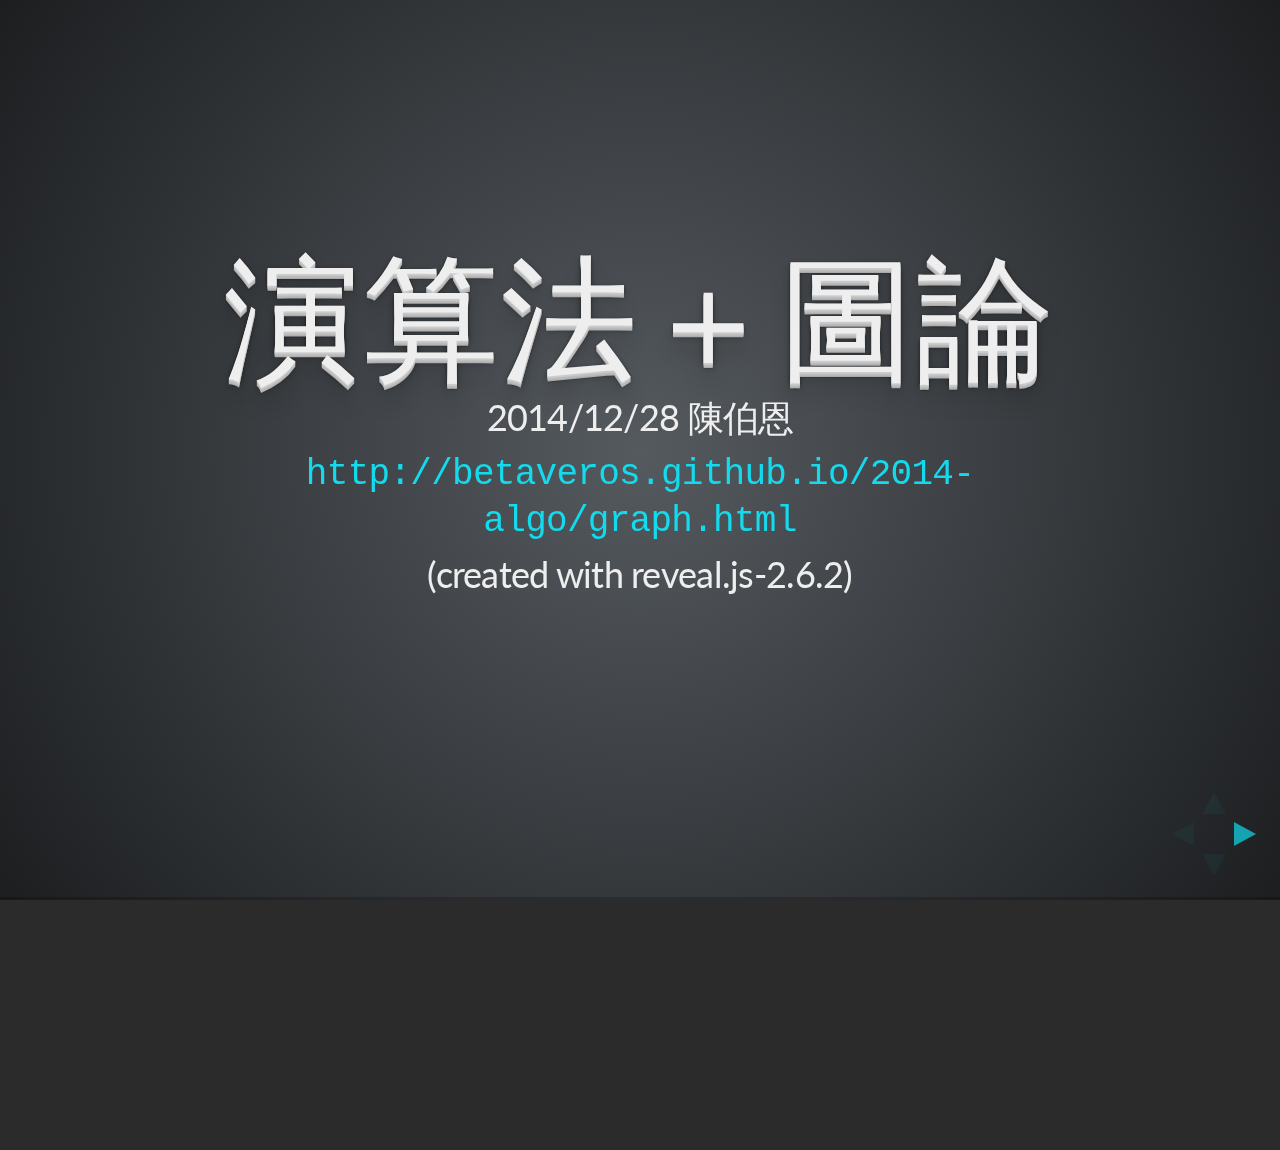
<file: graph.html>
<!doctype html>
<html lang="en">
  <!-- vim:set et ts=2 sw=2 sts=2: -->
  <head>
    <meta charset="utf-8">
    <title>演算法／陳伯恩</title>
    <meta name="apple-mobile-web-app-capable" content="yes" />
    <meta name="apple-mobile-web-app-status-bar-style" content="black-translucent" />
    <meta name="viewport" content="width=device-width, initial-scale=1.0, maximum-scale=1.0, user-scalable=no">
    <link rel="stylesheet" href="css/reveal.min.css">
    <link rel="stylesheet" href="css/theme/default.css" id="theme">
    <style>
      table.centertable td, table.centertable th { text-align: center; }
      .reveal sup, .reveal sub { font-size: 75%; } strong { color: #f99; }
      table.boxed { border-collapse: collapse; }
      table.boxed td { border: 2px solid silver; }
      table.boxed td.noboxed { border-width: 0; }
      a.imgsrc { font-size: 50%; }
    </style>
    <!-- For syntax highlighting -->
    <link rel="stylesheet" href="lib/css/zenburn.css">

    <!-- If the query includes 'print-pdf', include the PDF print sheet -->
    <script>
      if( window.location.search.match( /print-pdf/gi ) ) {
        var link = document.createElement( 'link' );
        link.rel = 'stylesheet';
        link.type = 'text/css';
        link.href = 'css/print/pdf.css';
        document.getElementsByTagName( 'head' )[0].appendChild( link );
      }
    </script>
    <!--[if lt IE 9]>
    <script src="lib/js/html5shiv.js"></script>
    <![endif]-->
  </head>
  <body>
    <div class="reveal">
      <div class="slides">
        <section>
          <h1>演算法＋圖論</h1>
          <p>2014/12/28 陳伯恩</p>
          <p><a href="http://betaveros.github.io/2014-algo/graph.html"><code>http://betaveros.github.io/2014-algo/graph.html</code></a></p>
          <p>(created with reveal.js-2.6.2)</p>
        </section>
        <section>
          <h2>先宣傳一下</h2>
          <h2><a href="http://ioicamp.csie.org/">2015 程式解題競賽集訓營</a></h2>
          <p>謀事在人，程式在天 (<code>ioicamp.csie.org</code>)</p>
        </section>
        <section>
          <h2>開放討論</h2>
          <p><a href="index.html">index.html</a></p>
          <p><a href="problems.html">problems.html</a></p>
        </section>
        <section>
          <section>
            <h2>Graph 圖</h2>
            <img src="graph6.png" alt="[A graph with 6 vertices and 7 edges]" width="640" height="423"/>
            <p><a href="https://commons.wikimedia.org/wiki/File:6n-graf.svg" class="imgsrc">WikiCommons (public domain)</a></p>
          </section>
          <section>
            <h2>Graph 圖</h2>
            <img src="fl-graphs.png" width="596" height="480" alt="[Forbidden line subgraphs]" />
            <p><a href="https://commons.wikimedia.org/wiki/File:Forbidden_line_subgraphs.svg" class="imgsrc">WikiCommons (public domain)</a></p>
          </section>
          <section>
            <h2>Graph 圖</h2>
            <img src="e7-graph.png" width="500" height="500" alt="[e7 graph]" />
            <p><a href="https://commons.wikimedia.org/wiki/File:E7_graph.svg" class="imgsrc">WikiCommons (CC BY-SA 3.0, Rocchini, Tomruen)</a></p>
          </section>
          <section>
            <h2>Directed Graph 有向圖</h2>
            <img src="dag.png" width="598" height="480" alt="[e7 graph]" />
            <p><a href="https://commons.wikimedia.org/wiki/File:Directed_acyclic_graph_2.svg" class="imgsrc">WikiCommons (public domain)</a></p>
          </section>
        </section>
        <section>
          <h2>Graph 圖</h2>
          <p>G = (V, E)</p>
          <p>就是一堆<strong>（頂）點</strong>，跟一堆<strong>邊</strong>。</p>
          <p>每條<strong>邊</strong>連接兩個點。</p>
          <p>方向（即一個A到B的邊跟一個B到A的邊一不一樣）有時候重要，有時候不重要。重要的時候，是<strong>有向圖</strong>；不重要的時候，是<strong>無向圖</strong></p>
        </section>
        <section>
          <h2>如何儲存？</h2>
          <p>幾乎所有時候，頂點會用數字標記。</p>
          <p class="fragment"><code>vector&lt;pair&lt;int,int&gt; &gt;</code>？</p>
          <p class="fragment"><code>set&lt;pair&lt;int,int&gt; &gt;</code>？</p>
          <p class="fragment">邊也會有性質（權重、長度、價格、價值，分數⋯⋯）</p>
          <p class="fragment">應該先問，我們可能會如何使用儲存的圖？</p>
          <ul>
            <li class="fragment">詢問一個點有邊到那些其他點（＋那些邊的性質）</li>
            <li class="fragment">詢問兩個點之間有沒有邊（＋那些邊的性質）</li>
          </ul>
        </section>
        <section>
          <section>
            <h2>最常用的方法 (Adjacency List)</h2>
            <code>vector&lt;int&gt; graph[500008];</code>
            <p><code>graph[i]</code>包含所有從頂點<code>i</code>出發的邊到另外哪一個頂點</p>
            <p>如果邊上還要儲存其他資訊，可以用：</p>
            <pre><code data-trim class="cpp">
struct Edge { int to; int dist; };
vector&lt;Edge&gt; graph[500008];

// ...
    scanf("%d%d%d", &amp;a, &amp;b, &amp;d);
    graph[a].push_back(Edge { .to = b, .dist = d });
// ...
            </code></pre>
          </section>
          <section>
            <h2><a href="http://www.cplusplus.com/reference/vector/vector/"><code>vector</code></a></h2>
            <p>復習／細講</p>
            <pre><code data-trim class="cpp">
vector&lt;int&gt; vec;
//    ^ template

vec[0] = 1337;
printf("%d", vec[0]);

vec.push_back(1337);
int x = vec.back();
vec.pop_back();

vec.size(); // warning: size_t is unsigned
vec.empty(); // bool
            </code></pre>
          </section>
          <section>
            <h2>另外</h2>
            <p>Adjacency Matrix</p>
            <p>點很少／邊很多／需要計算每兩個點之間的東西（All-Pairs Shortest Paths）的話：</p>
            <pre><code data-trim class="cpp">
const int OO = 2000 &lt;&lt; 20;
int dist[1008][1008];
for (int i = 0; i &lt; 1008; i++)
    for (int j = 0; j &lt; 1008; j++)
        dist[i][j] = OO;

// ...
    scanf("%d%d%d", &amp;a, &amp;b, &amp;d);
    dist[a][b] = min(dist[a][b], d);
// ...
            </code></pre>
          </section>
          <section>
            <h2>最後</h2>
            <p><code>vector&lt;Edge&gt;</code>也是有用的（Kruskal）</p>
          </section>
        </section>
        <section>
          <h2>例子</h2>
          <p>因為我不會找題目，所以一半是靠CodeForces的tag，一半是靠</p>
          <pre><code data-trim class="sh">
ack graph --cpp --files-with-matches | xargs mvim
          </code></pre>
          <p>一起做一個例子吧：<a href="http://codeforces.com/problemset/problem/300/B">CF R181 D2 pB. Coach</a></p>
        </section>
        <section>
          <section>
            <h2>Depth-First Search (DFS)</h2>
            <p>最輕鬆但也最重要的演算法。看到節點就走下去遞迴。</p>
            <a href="http://www.cs.usfca.edu/~galles/visualization/DFS.html">DFS Visualization</a>
            <p>只需要記錄一個bool陣列（而且如果是Tree的話連這個都不用）。</p>
            <pre><code data-trim class="cpp">
bool vis[500008];

void dfs(int v) {
    if (vis[v]) return;
    vis[v] = true;
    for (int w : graph[v]) dfs(w);
}
            </code></pre>
            <p>（＊除非遞迴太深，要「手爆stack」）</p>
          </section>
        </section>
        <section>
          <section>
            <h2>Grid</h2>
            <p>就算題目不直接給你一堆點跟一堆邊，還是有很多題目有「隱形」的圖，可以在上面DFS。好像棋盤似的圖特別多</p>
            <ul>
              <li><a href="http://tioj.ck.tp.edu.tw/problems/1013">TIOJ 1013. Fire in the forest</a></li>
              <li><a href="http://tioj.ck.tp.edu.tw/problems/1022">TIOJ 1022. H.跑跑卡恩車</a></li>
              <li><a href="http://codeforces.com/problemset/problem/377/A">CF R222 pA. Maze</a></li>
              <li><a href="http://codeforces.com/problemset/problem/329/B">CF R192 pB. Biridian Forest</a></li>
            </ul>
            <p>⋯⋯但絕對不是唯一一種「隱形」的圖</p>
            <p>這裡用的演算法還沒講到；請先確切了解這些題目裡的「Graph」</p>
          </section>
        </section>
        <section>
          <h2>例子</h2>
          <p>思考題，不太需要圖論演算法：</p>
          <ul>
            <li><a href="http://codeforces.com/problemset/problem/330/B">CF R192 D2 pB. Road Construction</a></li>
            <li><a href="http://codeforces.com/problemset/problem/404/C">CF R237 D2 pC. Restore Graph</a></li>
          </ul>
          <p>比較有演算法的題目：</p>
          <ul>
            <li>✓ <a href="http://codeforces.com/problemset/problem/475/B">CF Bayan 2015 Contest Warm Up pB. Strongly Connected City</a></li>
            <li>✓ <a href="http://codeforces.com/problemset/problem/320/B">CF R189 D2 pB. Ping-Pong (Easy Version)</a></li>
            <li><a href="http://codeforces.com/problemset/problem/489/D">CF R277.5 D2 pD. Unbearable Controversy of Being</a></li>
          </ul>
        </section>
        <section>
          <section>
            <h2>Tree</h2>
            <img src="tree.png" alt="[xkcd 835]" width="562" height="408" />
            <p><a href="https://xkcd.com/835/">xkcd 835</a></p>
          </section>
          <section>
            <h2>Tree</h2>
            <p>一種超級重要的graph</p>
            <ul>
              <li>n個點，n &minus; 1條邊</li>
              <li>連通</li>
              <li>沒有圈</li>
            </ul>
          </section>
          <section>
            <h2>Tree</h2>
            <img src="a-tree.png" alt="[a tree]" width="617" height="480" />
            <p><a href="https://commons.wikimedia.org/wiki/File:Arbre_distance_un.svg" class="imgsrc">Wikimedia Commons (CC-BY-SA, Kilom691)</a></p>
          </section>
          <section>
            <h2>Tree</h2>
            <img src="rs-tree.png" alt="[rectilinear spanning tree]" width="480" height="480" />
            <p><a href="https://commons.wikimedia.org/wiki/File:Rectilinear_minimum_spanning_tree.svg" class="imgsrc">WikiCommons (CC-BY-SA, Rocchini)</a></p>
          </section>
          <section>
            <h2>Not Tree</h2>
            <p>（有人叫n個點，n條邊＋連通（＋恰一個圈）的圖「水母」）</p>
            <a href="http://codeforces.com/problemset/problem/103/B">CF β R80 pB. Cthulhu</a>
            <a href="http://codeforces.com/problemset/problem/131/D">CF β R95 D2 pD. Subway</a>
          </section>
          <section>
            <h2>Tree 性質</h2>
            <p>題目常見的一種tree表示法是給你n &minus; 1個數字，0 ≤ a<sub>i</sub> &lt; i，a<sub>i</sub>表示節點i連到a<sub>i</sub>。這樣也很自然的出現root，就是節點0。</p>
            <ul>
              <li>✓ <a href="http://codeforces.com/problemset/problem/115/A">CF β R87 pA. Party</a></li>
              <li><a href="http://codeforces.com/problemset/problem/129/B">CF β R94 pB. Students and Shoelaces</a></li>
              <li><a href="https://code.google.com/codejam/contest/2984486/dashboard#s=p1">GCJ 2014 R1A pB. Full Binary Tree</a></li>
              <li><a href="http://tioj.ck.tp.edu.tw/problems/1106">TIOJ 1106. 遇見一株樹</a></li>
              <li><a href="http://tioj.ck.tp.edu.tw/problems/1108">TIOJ 1108. 樹的三兄弟</a> (preorder, inorder → postorder)
            </ul>
          </section>
          <section>
            <ul>
              <li><a href="http://hoj.twbbs.org/judge/problem/view/135">HOJ 135. 縫紉課</a></li>
              <li><a href="http://hoj.twbbs.org/judge/problem/view/113">HOJ 113. 計步器</a></li>
              <li><a href="http://codeforces.com/problemset/problem/429/A">CF R245 D1 pA. Xor-tree</a></li>
              <li><a href="http://codeforces.com/contest/437/problem/D">CF R250 D2 pD / D1 pB. The Child and Zoo</a></li>
              <li><a href="http://codeforces.com/contest/238/problem/C">CF R148 D1 pC. World Eater Brothers</a></li>
            </ul>
          </section>
        </section>
        <section>
          <section>
            <h2>Breadth-First Search (BFS)</h2>
            <p>DFS = 看到新的節點，馬上走；較晚看到的節點優先</p>
            <p>BFS = 看到新的節點「預留」；較早看到的節點優先</p>
            <p><a href="http://www.cs.usfca.edu/~galles/visualization/BFS.html">BFS Visualization</a></p>
          </section>
          <section>
            <h2>Breadth-First Search (BFS)</h2>
            <pre><code data-trim class="cpp">
bool vis[500008];

deque&lt;int&gt; q;
void bfs(int v0) {
    vis[v0] = true;
    q.push_back(v0);
    while (!q.empty()) {
        int v = q.front();
        q.pop_front();
        for (int w : graph[v]) {
            if (!vis[w]) {
                vis[w] = true;
                q.push_back(w);
}   }   }   }
            </code></pre>
            <p>注意<code>push_back</code>、<code>pop_front</code>。如果兩者改成deque的同一個方向就變回DFS了。</p>
            <p>看看之前的例子能不能解決吧。</p>
          </section>
        </section>
        <section>
          <section>
            <h2>其他Search</h2>
            <p>A*</p>
            <p>IDDFS</p>
            <p>...</p>
          </section>
        </section>
        <section>
          <section>
            <h2>Disjoint-Set Union</h2>
            <p>雖然這應該是資料結構課講的東西，不過應該也有圖論的味道，而且也常常在圖論上用到。</p>
            <ul>
              <li><a href="http://codeforces.com/problemset/problem/217/A">Codeforces R134 D1 pA. Ice Skating</a></li>
              <li><a href="http://codeforces.com/problemset/problem/277/A">Codeforces R170 D1 pA. Learning Languages</a></li>
            </ul>
          </section>
          <section>
            <h2>Disjoint-Set Union</h2>
            <p><a href="http://www.csie.ntnu.edu.tw/~u91029/Set.html#4">Disjoint Set @ 演算法筆記</a></p>
            <p>有n個東西，一開始形成n堆，每次會合併兩堆東西或詢問一個東西在「哪一堆」／兩個東西是不是在同一堆。</p>
          </section>
          <section>
            <h2>Disjoint-Set Union</h2>
            <pre><code data-trim class="cpp">
int parent[50008], n;
void init() {
    for (int i = 0; i &lt; n; i++) parent[i] = i;
}
int root(int v) {
    if (v == parent[v]) return v;
    return root(parent[v]);
}
void join(int a, int b) {
    int ra = root(a);
    int rb = root(b);
    if (ra != rb) parent[ra] = rb;
}
            </code></pre>
          </section>
          <section>
            <h2>Disjoint-Set Union</h2>
            <pre><code data-trim data-noescape class="cpp">
int parent[50008], n;
void init() {
    for (int i = 0; i &lt; n; i++) parent[i] = i;
}
int root(int v) {
    if (v == parent[v]) return v;
    return parent[v] = root(parent[v]); // <strong>Path Compression</strong>
}
void join(int a, int b) {
    int ra = root(a);
    int rb = root(b);
    if (ra != rb) parent[ra] = rb;
}
            </code></pre>
          </section>
        </section>
        <section>
          <h2>Topological Sort 拓撲排序</h2>
          <p>HOJ 開心提供了：<a href="http://hoj.twbbs.org/judge/problem/view/141">HOJ 141. 海綿寶寶之製作蟹堡(拓撲排序)</a></p>
          <p>每次拔掉一個in-degree = 0的節點罷了</p>
          <p><a href="http://www.cs.usfca.edu/~galles/visualization/TopoSortIndegree.html">Topological Sort Visualization</a></p>
        </section>
        <section>
          <section>
            <h2>Single-Source Shortest Path</h2>
            <p>✓ 經典在<a href="http://hoj.twbbs.org/judge/problem/view/138">HOJ 138. 海綿寶寶之我要吃美味蟹堡(最短路)</a></p>
            <p>or <a href="http://codeforces.com/problemset/problem/20/C">CF α R20 pC. Dijkstra?</a></p>
            <p><a href="http://codeforces.com/problemset/problem/449/B">CF R257 D1 pB. Jzzhu and Cities</a></p>
            <p><a href="http://codeforces.com/problemset/problem/198/B">CF R125 D1 pB. Jumping on Walls</a>是一個隱形graph的例子</p>
          </section>
          <section>
            <h2>Dijkstra</h2>
            <p>（超難念）</p>
            <p><a href="http://www.cs.usfca.edu/~galles/visualization/Dijkstra.html">Dijkstra Visualization</a></p>
            <p>O(E + V log V)，算出從一個頂點到其他所有點的最短距離。</p>
            <p class="fragment"><code>dist[i]</code>記錄<strong>「目前知道」</strong>從起點到每個頂點i的最短距離。有些節點的最短距離是<strong>「確定」</strong>的，有些節點的最短距離是<strong>「暫定」</strong>的。</p>
            <p class="fragment">每次看<strong>「暫定」</strong>的最短距離中最短一個，把它變成<strong>「確定」</strong>的（為什麼？），然後看看那個節點出去的邊能不能縮短任何其他<strong>暫定</strong>的最短距離。</p>
            <p class="fragment">全部的距離都<strong>確定</strong>之後就大工告成了。</p>
          </section>
          <section>
            <pre><code data-trim class="cpp">
for (int i = 1; i &lt;= n; i++) dist[i] = OO;
dist[start] = 0;
int cur = start;
while (cur != -1) {
    vis[cur] = true;
    for (Edge &amp; e : graph[cur]) {
        dist[e.to] = min(dist[e.to], dist[cur] + e.dist);
    }
    cur = -1; int md = OO;
    for (int i = 1; i &lt;= n; i++) {
        if (!vis[i] &amp;&amp; dist[i] &lt; md) {
            cur = i;
            md = dist[i];
        }
    }
}
            </code></pre>
            <p class="fragment">說好的O(E + V log V)呢？</p>
          </section>
          <section>
            <pre><code data-trim data-noescape class="cpp">
for (int i = 1; i &lt;= n; i++) dist[i] = OO;
dist[start] = 0;
<strong>update</strong>(start);
while (!<strong>done</strong>()) {
    int cur = <strong>nextVertex</strong>(); // ???
    vis[cur] = true;
    for (Edge &amp; e : graph[cur]) {
        dist[e.to] = min(dist[e.to], dist[cur] + e.dist);
        <strong>update</strong>(e.to);
    }
}
            </code></pre>
            <p>可以用set假裝，也可以自己寫一個binary heap，不過其實很多時候是不需要的，O(V<sup>2</sup>)也會過。</p>
            <p>另外，可以研究<strong>SPFA</strong></p>
          </section>
        </section>
        <section>
          <section>
            <h2>All-Pairs Shortest Path</h2>
            <p>沒有在喜歡的OJ上找到經典題qq</p>
            <p><a href="http://codeforces.com/problemset/problem/295/B">CF R179 D1 pB. Greg and Graph</a></p>
            <p><a href="http://codeforces.com/problemset/problem/25/C">CF β R25 pC. Roads in Berland</a></p>
            <p>神奇思考題：<a href="http://codeforces.com/problemset/problem/472/D">CF R270 pD. Inverse the Problem</a></p>
          </section>
          <section>
            <h2>Floyd-Warshall</h2>
            <p>O(V<sup>3</sup>)</p>
            <p><a href="http://www.cs.usfca.edu/~galles/visualization/Floyd.html">Floyd-Warshall APSP Visualization</a></p>
            <pre><code data-trim class="cpp">
for (int i = 1; i &lt; n; i++)
    for (int j = 1; j &lt; n; j++)
        for (int k = 1; k &lt; n; k++)
            dist[j][k] = min(dist[j][k], dist[j][i] + dist[i][k]);
            </code></pre>
            <p class="fragment"><strong>注意for的順序！</strong>「過渡點」i必須在最外層。</p>
            <p class="fragment">可以用DP的角度想；i經過1到x的時候，<code>dist[j][k]</code>是什麼意思？</p>
          </section>
        </section>
        <section>
          <section>
            <h2>Minimum Spanning Tree 最小生成樹</h2>
            <p>HOJ又提供了～
            <a href="http://hoj.twbbs.org/judge/problem/view/140">HOJ 140. 海綿寶寶之偷賣美味蟹堡(最小生成樹)</a></p>
          </section>
          <section>
            <h2>Kruskal</h2>
            <p>greedy貪心的一直拿最短的邊。</p>
            <p class="fragment">不過不是所有短邊都有用。要如何維護？</p>
            <p class="fragment"><strong>Disjoint-Set Union!</strong></p>
            <p class="fragment"><a href="http://www.cs.usfca.edu/~galles/visualization/Kruskal.html">Kruskal MST Visualzliation</a></p>
          </section>
          <section>
            <h2>Kruskal</h2>
            <pre><code data-trim class="cpp">
struct Edge {
    int v1, v2, dist;
    bool operator&lt;(const Edge &amp; o) {
        return dist &lt; o.dist;
    }
};
vector&lt;Edge&gt; edges;
// ... read edges ...
void kruskal() {
    sort(edges.begin(), edges.end());
    for (Edge &amp; e : edges) {
        if (root(e.v1) != root(e.v2)) {
            // ... use edge e ...
            join(e.v1, e.v2);
        }
    }
}
            </code></pre>
          </section>
        </section>
        <section>
          <section>
            <h2>etc（略提）</h2>
            <p>圖論還有很多很多經典題目／演算法</p>
          </section>
          <section>
            <h2>Bridge, Articulation Point</h2>
            <p>HOJ</p>
            <p><a href="http://hoj.twbbs.org/judge/problem/view/142">142. 海綿寶寶之觸手水母田〈一〉(橋)</a></p>
            <p><a href="http://hoj.twbbs.org/judge/problem/view/143">143. 海綿寶寶之觸手水母田〈二〉(割點)</a></p>
          </section>
          <section>
            <h2>SCC</h2>
            <p>Strongly Connected Component</p>
          </section>
          <section>
            <h2>Flow</h2>
            <p>Edmonds-Karp; Dinic (Blocking Flow)</p>
          </section>
          <section>
            <h2>防防防防破台</h2>
            <a href="http://codeforces.com/contest/418/problem/D">CF RCC2014 D1 pD. Big Problems for Organizers</a>
          </section>
        </section>
        <section>
          <h2>The End</h2>
        </section>
      </div>
    </div>
    <script src="lib/js/head.min.js"></script>
    <script src="js/reveal.min.js"></script>
    <script>
// Full list of configuration options available here:
// https://github.com/hakimel/reveal.js#configuration
    Reveal.initialize({
controls: true,
progress: true,
history: true,
center: true,

theme: Reveal.getQueryHash().theme, // available themes are in /css/theme
transition: Reveal.getQueryHash().transition || 'default', // default/cube/page/concave/zoom/linear/fade/none

// Parallax scrolling
// parallaxBackgroundImage: 'https://s3.amazonaws.com/hakim-static/reveal-js/reveal-parallax-1.jpg',
// parallaxBackgroundSize: '2100px 900px',

// Optional libraries used to extend on reveal.js
dependencies: [
{ src: 'lib/js/classList.js', condition: function() { return !document.body.classList; } },
{ src: 'plugin/highlight/highlight.js', async: true, callback: function() { hljs.initHighlightingOnLoad(); } },
{ src: 'plugin/zoom-js/zoom.js', async: true, condition: function() { return !!document.body.classList; } }
]
});
    </script>
    </body>
    </html>
</file>
<file: css/theme/default.css>
@import url(https://fonts.googleapis.com/css?family=Lato:400,700,400italic,700italic);
/**
 * Default theme for reveal.js.
 *
 * Copyright (C) 2011-2012 Hakim El Hattab, http://hakim.se
@font-face {
  font-family: 'League Gothic';
  src: url("../../lib/font/league_gothic-webfont.eot");
  src: url("../../lib/font/league_gothic-webfont.eot?#iefix") format("embedded-opentype"), url("../../lib/font/league_gothic-webfont.woff") format("woff"), url("../../lib/font/league_gothic-webfont.ttf") format("truetype"), url("../../lib/font/league_gothic-webfont.svg#LeagueGothicRegular") format("svg");
  font-weight: normal;
  font-style: normal; }
 */

/*********************************************
 * GLOBAL STYLES
 *********************************************/
body {
  background: #1c1e20;
  background: -moz-radial-gradient(center, circle cover, #555a5f 0%, #1c1e20 100%);
  background: -webkit-gradient(radial, center center, 0px, center center, 100%, color-stop(0%, #555a5f), color-stop(100%, #1c1e20));
  background: -webkit-radial-gradient(center, circle cover, #555a5f 0%, #1c1e20 100%);
  background: -o-radial-gradient(center, circle cover, #555a5f 0%, #1c1e20 100%);
  background: -ms-radial-gradient(center, circle cover, #555a5f 0%, #1c1e20 100%);
  background: radial-gradient(center, circle cover, #555a5f 0%, #1c1e20 100%);
  background-color: #2b2b2b; }

.reveal {
  font-family: "Lato", sans-serif;
  font-size: 36px;
  font-weight: normal;
  letter-spacing: -0.02em;
  color: #eeeeee; }

::selection {
  color: white;
  background: #ff5e99;
  text-shadow: none; }

/*********************************************
 * HEADERS
 *********************************************/
.reveal h1,
.reveal h2,
.reveal h3,
.reveal h4,
.reveal h5,
.reveal h6 {
  margin: 0 0 20px 0;
  color: #eeeeee;
  font-family: "Lato", sans-serif;
  /*font-family: "League Gothic", Impact, sans-serif;*/
  line-height: 0.9em;
  letter-spacing: 0.02em;
  /*text-transform: uppercase;*/
  text-shadow: 0px 0px 6px rgba(0, 0, 0, 0.2); }

.reveal h1 {
  text-shadow: 0 1px 0 #cccccc, 0 2px 0 #c9c9c9, 0 3px 0 #bbbbbb, 0 4px 0 #b9b9b9, 0 5px 0 #aaaaaa, 0 6px 1px rgba(0, 0, 0, 0.1), 0 0 5px rgba(0, 0, 0, 0.1), 0 1px 3px rgba(0, 0, 0, 0.3), 0 3px 5px rgba(0, 0, 0, 0.2), 0 5px 10px rgba(0, 0, 0, 0.25), 0 20px 20px rgba(0, 0, 0, 0.15); }

/*********************************************
 * LINKS
 *********************************************/
.reveal a:not(.image) {
  color: #13daec;
  text-decoration: none;
  -webkit-transition: color .15s ease;
  -moz-transition: color .15s ease;
  -ms-transition: color .15s ease;
  -o-transition: color .15s ease;
  transition: color .15s ease; }

.reveal a:not(.image):hover {
  color: #71e9f4;
  text-shadow: none;
  border: none; }

.reveal .roll span:after {
  color: #fff;
  background: #0d99a5; }

/*********************************************
 * IMAGES
 *********************************************/
.reveal section img {
  margin: 15px 0px;
  /*background: rgba(255, 255, 255, 0.12);
  border: 4px solid #eeeeee;
  box-shadow: 0 0 10px rgba(0, 0, 0, 0.15);*/
  -webkit-transition: all .2s linear;
  -moz-transition: all .2s linear;
  -ms-transition: all .2s linear;
  -o-transition: all .2s linear;
  transition: all .2s linear; }

.reveal a:hover img {
  background: rgba(255, 255, 255, 0.2);
  border-color: #13daec;
  box-shadow: 0 0 20px rgba(0, 0, 0, 0.55); }

/*********************************************
 * NAVIGATION CONTROLS
 *********************************************/
.reveal .controls div.navigate-left,
.reveal .controls div.navigate-left.enabled {
  border-right-color: #13daec; }

.reveal .controls div.navigate-right,
.reveal .controls div.navigate-right.enabled {
  border-left-color: #13daec; }

.reveal .controls div.navigate-up,
.reveal .controls div.navigate-up.enabled {
  border-bottom-color: #13daec; }

.reveal .controls div.navigate-down,
.reveal .controls div.navigate-down.enabled {
  border-top-color: #13daec; }

.reveal .controls div.navigate-left.enabled:hover {
  border-right-color: #71e9f4; }

.reveal .controls div.navigate-right.enabled:hover {
  border-left-color: #71e9f4; }

.reveal .controls div.navigate-up.enabled:hover {
  border-bottom-color: #71e9f4; }

.reveal .controls div.navigate-down.enabled:hover {
  border-top-color: #71e9f4; }

/*********************************************
 * PROGRESS BAR
 *********************************************/
.reveal .progress {
  background: rgba(0, 0, 0, 0.2); }

.reveal .progress span {
  background: #13daec;
  -webkit-transition: width 800ms cubic-bezier(0.26, 0.86, 0.44, 0.985);
  -moz-transition: width 800ms cubic-bezier(0.26, 0.86, 0.44, 0.985);
  -ms-transition: width 800ms cubic-bezier(0.26, 0.86, 0.44, 0.985);
  -o-transition: width 800ms cubic-bezier(0.26, 0.86, 0.44, 0.985);
  transition: width 800ms cubic-bezier(0.26, 0.86, 0.44, 0.985); }

/*********************************************
 * SLIDE NUMBER
 *********************************************/
.reveal .slide-number {
  color: #13daec; }
</file>
<file: lib/css/zenburn.css>
/*

Zenburn style from voldmar.ru (c) Vladimir Epifanov <voldmar@voldmar.ru>
based on dark.css by Ivan Sagalaev

*/

pre code {
  display: block; padding: 0.5em;
  background: #3F3F3F;
  color: #DCDCDC;
}

pre .keyword,
pre .tag,
pre .css .class,
pre .css .id,
pre .lisp .title,
pre .nginx .title,
pre .request,
pre .status,
pre .clojure .attribute {
  color: #E3CEAB;
}

pre .django .template_tag,
pre .django .variable,
pre .django .filter .argument {
  color: #DCDCDC;
}

pre .number,
pre .date {
  color: #8CD0D3;
}

pre .dos .envvar,
pre .dos .stream,
pre .variable,
pre .apache .sqbracket {
  color: #EFDCBC;
}

pre .dos .flow,
pre .diff .change,
pre .python .exception,
pre .python .built_in,
pre .literal,
pre .tex .special {
  color: #EFEFAF;
}

pre .diff .chunk,
pre .subst {
  color: #8F8F8F;
}

pre .dos .keyword,
pre .python .decorator,
pre .title,
pre .haskell .type,
pre .diff .header,
pre .ruby .class .parent,
pre .apache .tag,
pre .nginx .built_in,
pre .tex .command,
pre .prompt {
    color: #efef8f;
}

pre .dos .winutils,
pre .ruby .symbol,
pre .ruby .symbol .string,
pre .ruby .string {
  color: #DCA3A3;
}

pre .diff .deletion,
pre .string,
pre .tag .value,
pre .preprocessor,
pre .built_in,
pre .sql .aggregate,
pre .javadoc,
pre .smalltalk .class,
pre .smalltalk .localvars,
pre .smalltalk .array,
pre .css .rules .value,
pre .attr_selector,
pre .pseudo,
pre .apache .cbracket,
pre .tex .formula {
  color: #CC9393;
}

pre .shebang,
pre .diff .addition,
pre .comment,
pre .java .annotation,
pre .template_comment,
pre .pi,
pre .doctype {
  color: #7F9F7F;
}

pre .coffeescript .javascript,
pre .javascript .xml,
pre .tex .formula,
pre .xml .javascript,
pre .xml .vbscript,
pre .xml .css,
pre .xml .cdata {
  opacity: 0.5;
}
</file>
